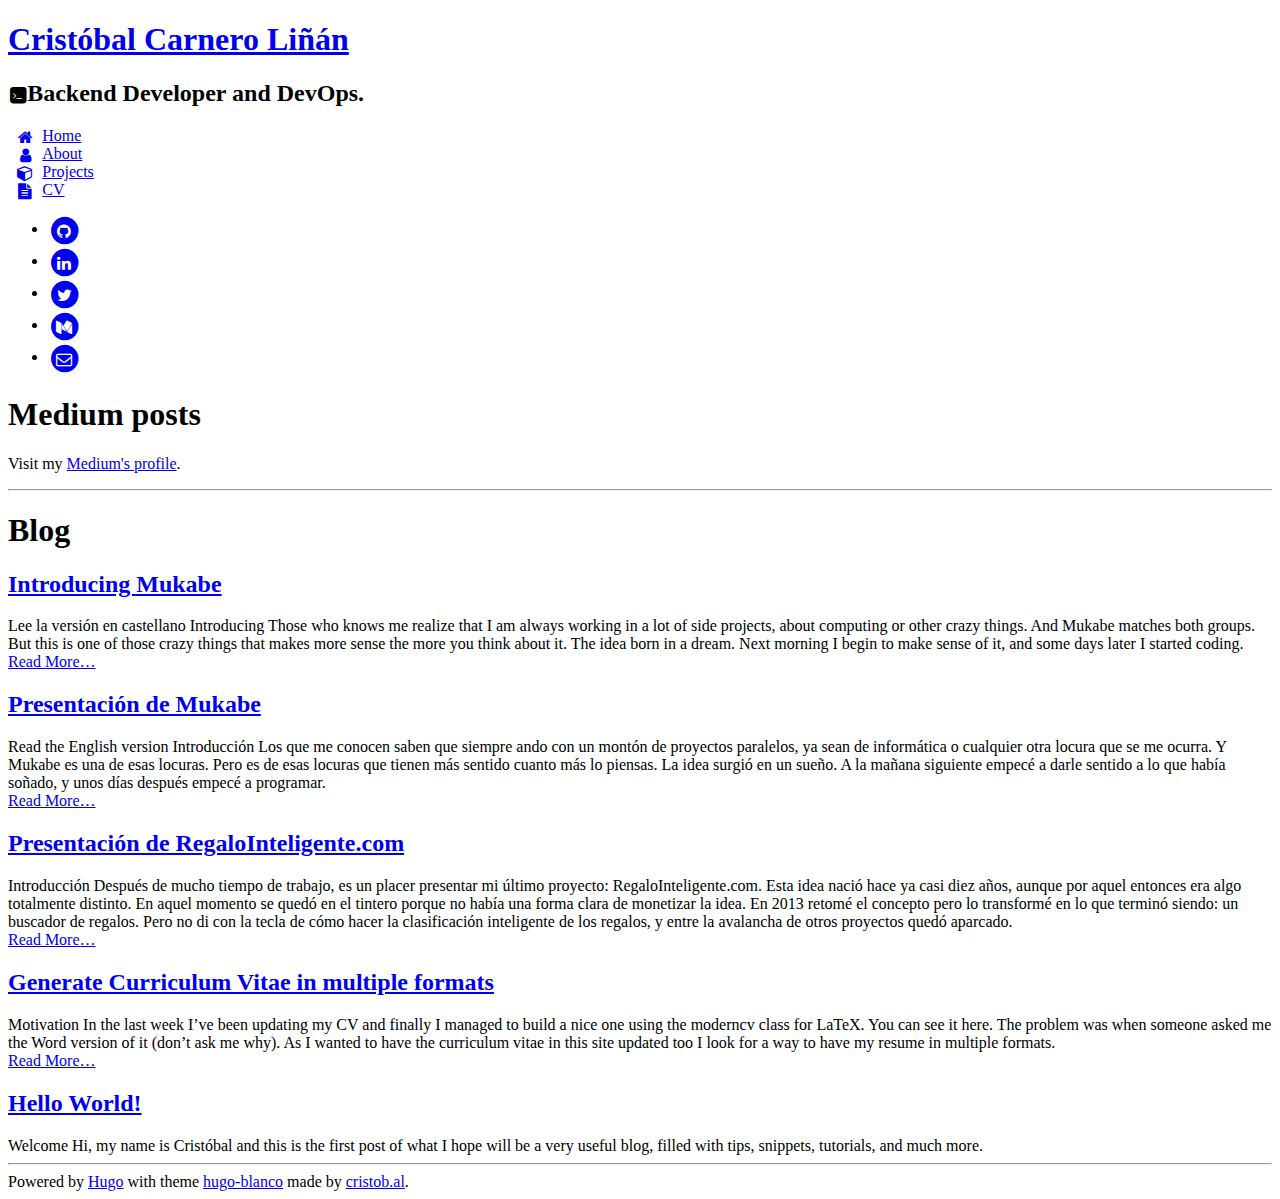
<file: index.html>
<!doctype html><html lang=en-us><head><meta name=generator content="Hugo 0.69.0"><meta charset=utf-8><title>Cristóbal Carnero Liñán</title><base href=https://cristobal.dev/><link rel=canonical href=https://cristobal.dev/><link rel="shortcut icon" href=https://cristobal.dev/favicon.ico type=image/x-icon><link rel=icon href=https://cristobal.dev/favicon.ico type=image/x-icon><link href=https://cristobal.dev/index.xml rel=alternate type=application/rss+xml title="Cristóbal Carnero Liñán"><link rel=stylesheet href=//maxcdn.bootstrapcdn.com/font-awesome/4.3.0/css/font-awesome.min.css><link rel=stylesheet type=text/css href="//fonts.googleapis.com/css?family=Share:400,700&effect=3d"><link rel=stylesheet type=text/css href=https://cristobal.dev/css/blanco.css></head><body><header class=header-panel><h1 id=title class=font-effect-3d><a href=https://cristobal.dev/>Cristóbal Carnero Liñán</a></h1><h2 id=tagline><span class="fa-stack fa-lg" style=font-size:40%><i class="fa fa-square fa-stack-2x"></i><i class="fa fa-terminal fa-stack-1x fa-inverse"></i></span>Backend Developer and DevOps.</h2></header><div id=navigation-panel><nav id=menu-panel><ul class=fa-ul><li><a href=https://cristobal.dev/><i class="fa-li fa fa-home"></i>Home</a></li><li><a href=https://cristobal.dev/about><i class="fa-li fa fa-user"></i>About</a></li><li><a href=https://cristobal.dev/projects><i class="fa-li fa fa-cube"></i>Projects</a></li><li><a href=https://cristobal.dev/cv><i class="fa-li fa fa-file-text"></i>CV</a></li></ul></nav><aside id=social-panel><ul id=social><li><a href=https://github.com/cristobalcl><span class=fa-stack><i class="fa fa-circle fa-stack-2x"></i><i class="fa fa-github fa-stack-1x fa-inverse"></i></span></a></li><li><a href=http://es.linkedin.com/in/ccarnerolinan/><span class=fa-stack><i class="fa fa-circle fa-stack-2x"></i><i class="fa fa-linkedin fa-stack-1x fa-inverse"></i></span></a></li><li><a href=https://twitter.com/cristobal_dev><span class=fa-stack><i class="fa fa-circle fa-stack-2x"></i><i class="fa fa-twitter fa-stack-1x fa-inverse"></i></span></a></li><li><a href=https://medium.com/@cristobalcl><span class=fa-stack><i class="fa fa-circle fa-stack-2x"></i><i class="fa fa-medium fa-stack-1x fa-inverse"></i></span></a></li><li><a href=mailto:ccarnerolinan@gmail.com><span class=fa-stack><i class="fa fa-circle fa-stack-2x"></i><i class="fa fa-envelope-o fa-stack-1x fa-inverse"></i></span></a></li></ul></aside></div><section id=main-panel><h1>Medium posts</h1><p>Visit my <a href=https://medium.com/@cristobalcl target=_blank>Medium's profile</a>.<div class=medium_list></div><hr><h1>Blog</h1><div><article><div><h2><a href=https://cristobal.dev/post/mukabe_en/>Introducing Mukabe</a></h2>Lee la versión en castellano
Introducing Those who knows me realize that I am always working in a lot of side projects, about computing or other crazy things. And Mukabe matches both groups. But this is one of those crazy things that makes more sense the more you think about it.
The idea born in a dream. Next morning I begin to make sense of it, and some days later I started coding.</div><div><a href=https://cristobal.dev/post/mukabe_en/>Read More…</a></div></article><article><div><h2><a href=https://cristobal.dev/post/mukabe/>Presentación de Mukabe</a></h2>Read the English version
Introducción Los que me conocen saben que siempre ando con un montón de proyectos paralelos, ya sean de informática o cualquier otra locura que se me ocurra. Y Mukabe es una de esas locuras. Pero es de esas locuras que tienen más sentido cuanto más lo piensas.
La idea surgió en un sueño. A la mañana siguiente empecé a darle sentido a lo que había soñado, y unos días después empecé a programar.</div><div><a href=https://cristobal.dev/post/mukabe/>Read More…</a></div></article><article><div><h2><a href=https://cristobal.dev/post/regalointeligente/>Presentación de RegaloInteligente.com</a></h2>Introducción Después de mucho tiempo de trabajo, es un placer presentar mi último proyecto: RegaloInteligente.com. Esta idea nació hace ya casi diez años, aunque por aquel entonces era algo totalmente distinto. En aquel momento se quedó en el tintero porque no había una forma clara de monetizar la idea. En 2013 retomé el concepto pero lo transformé en lo que terminó siendo: un buscador de regalos. Pero no di con la tecla de cómo hacer la clasificación inteligente de los regalos, y entre la avalancha de otros proyectos quedó aparcado.</div><div><a href=https://cristobal.dev/post/regalointeligente/>Read More…</a></div></article><article><div><h2><a href=https://cristobal.dev/post/resume-generator/>Generate Curriculum Vitae in multiple formats</a></h2>Motivation In the last week I&rsquo;ve been updating my CV and finally I managed to build a nice one using the moderncv class for LaTeX. You can see it here. The problem was when someone asked me the Word version of it (don&rsquo;t ask me why). As I wanted to have the curriculum vitae in this site updated too I look for a way to have my resume in multiple formats.</div><div><a href=https://cristobal.dev/post/resume-generator/>Read More…</a></div></article><article><div><h2><a href=https://cristobal.dev/post/hello-world/>Hello World!</a></h2>Welcome Hi, my name is Cristóbal and this is the first post of what I hope will be a very useful blog, filled with tips, snippets, tutorials, and much more.</div></article></div></section><script src=https://cristobal.dev/js/medium.js></script><script>updateMediumPosts("cristobalcl");</script><footer id=footer-panel><hr>Powered by <a href=https://gohugo.io/ target=_blank>Hugo</a> with theme <a href=https://github.com/cristobalcl/hugo-blanco target=_blank>hugo-blanco</a> made by <a href=https://cristob.al target=_blank>cristob.al</a>.</footer><script>(function(i,s,o,g,r,a,m){i['GoogleAnalyticsObject']=r;i[r]=i[r]||function(){(i[r].q=i[r].q||[]).push(arguments)},i[r].l=1*new Date();a=s.createElement(o),m=s.getElementsByTagName(o)[0];a.async=1;a.src=g;m.parentNode.insertBefore(a,m)})(window,document,'script','//www.google-analytics.com/analytics.js','ga');ga('create','UA-66537544-1','auto');ga('send','pageview');</script></body></html>
</file>
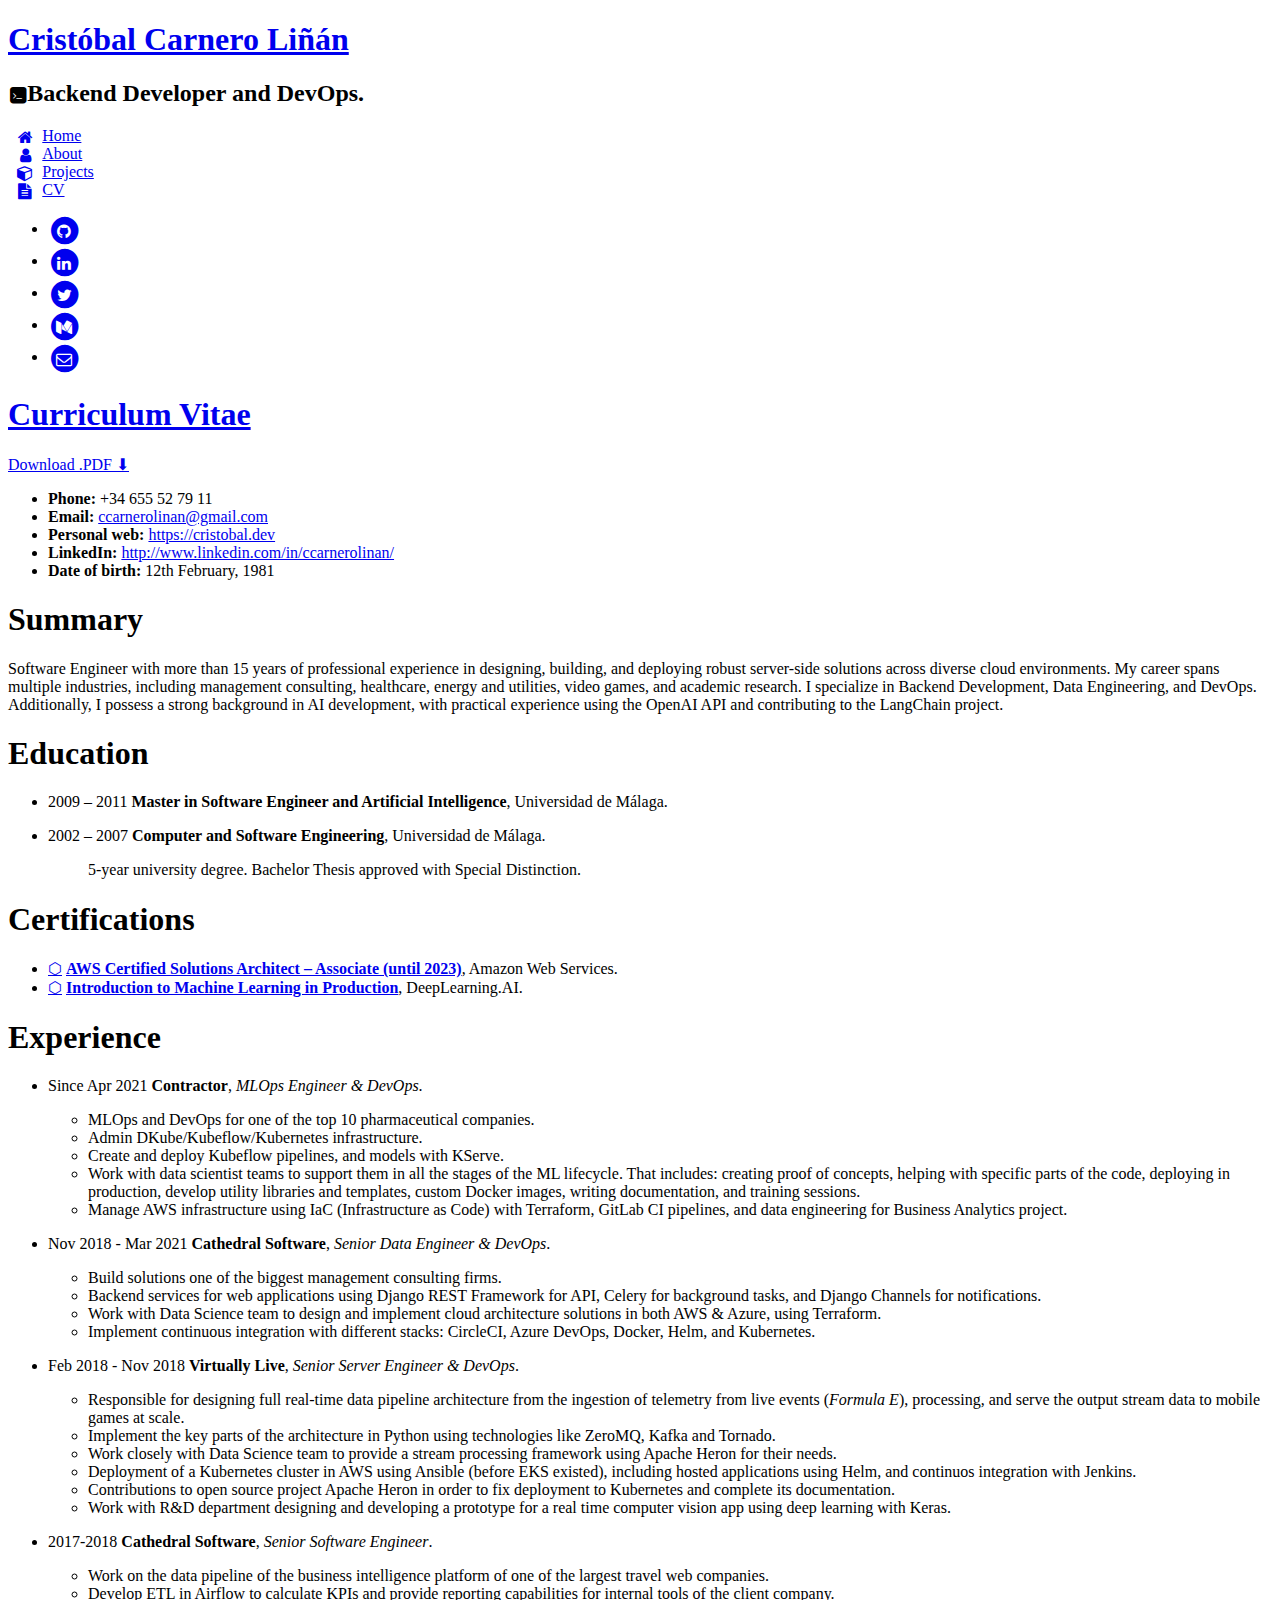
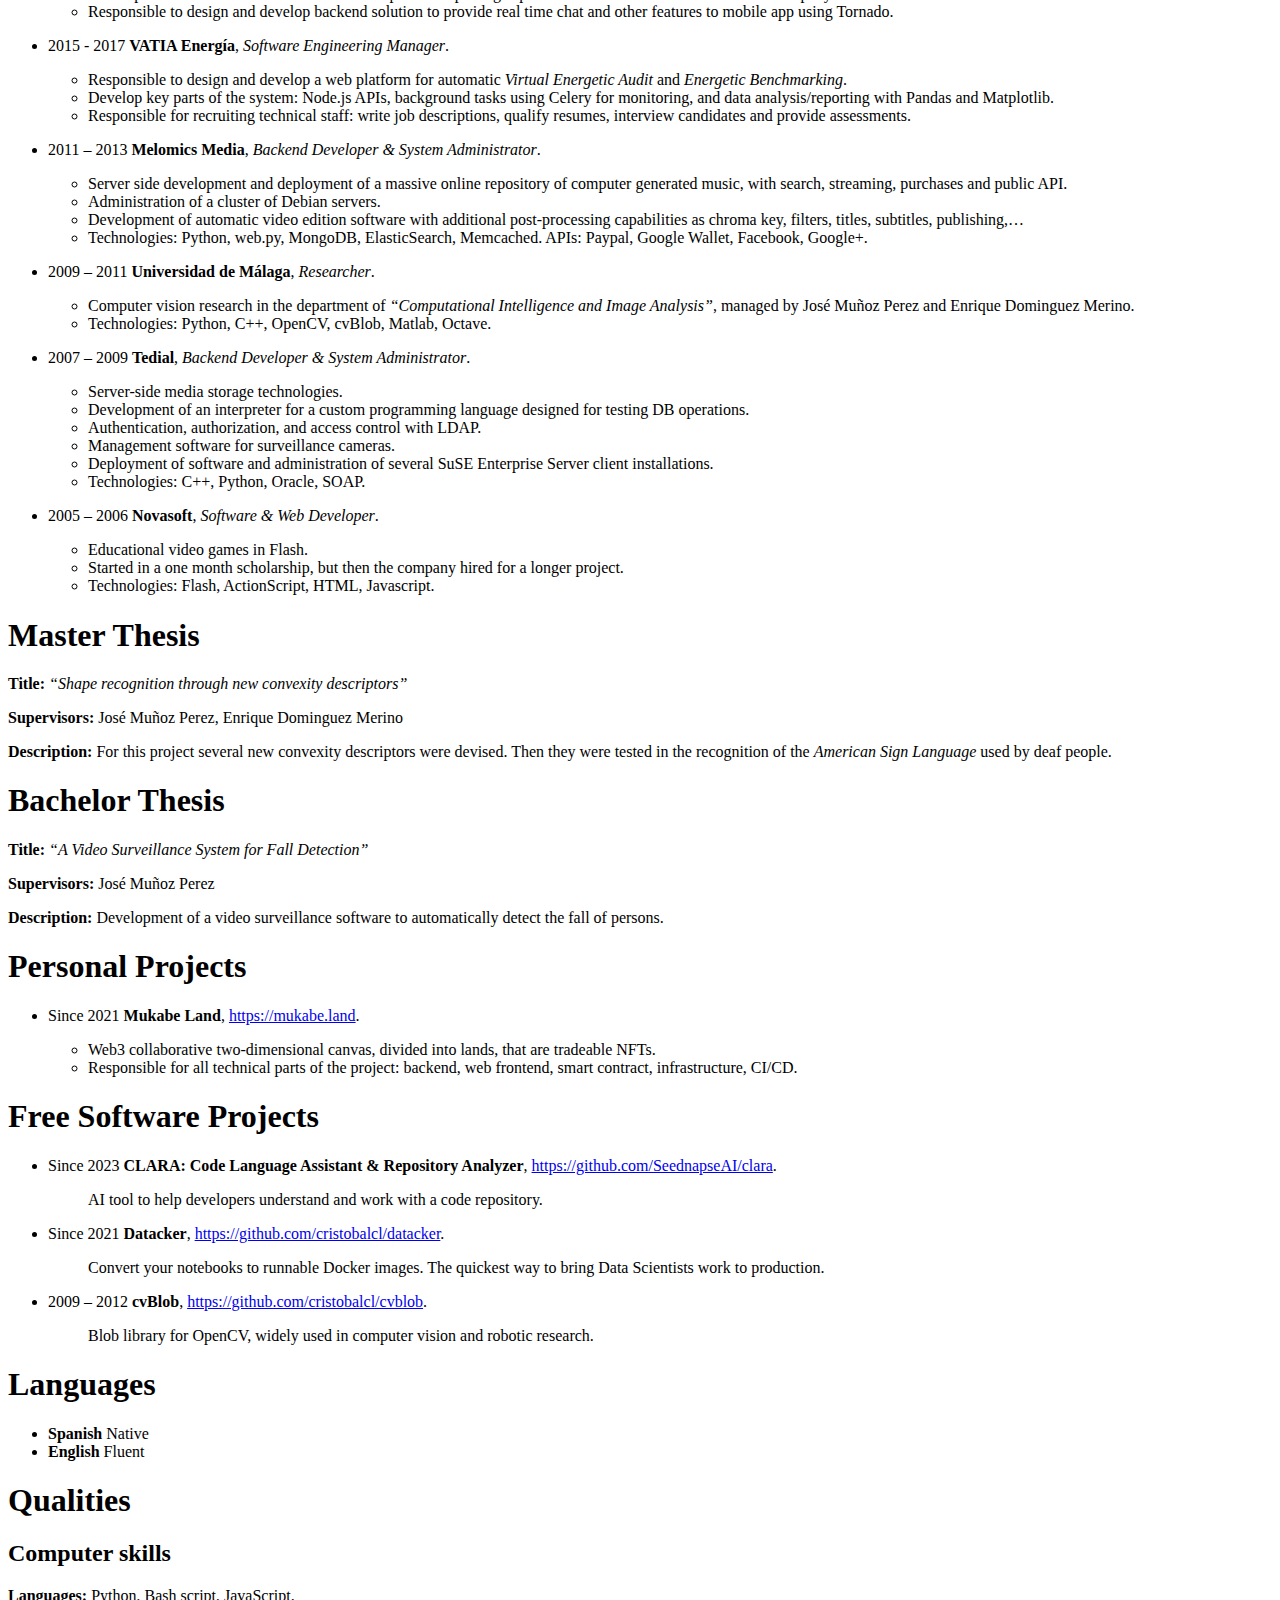
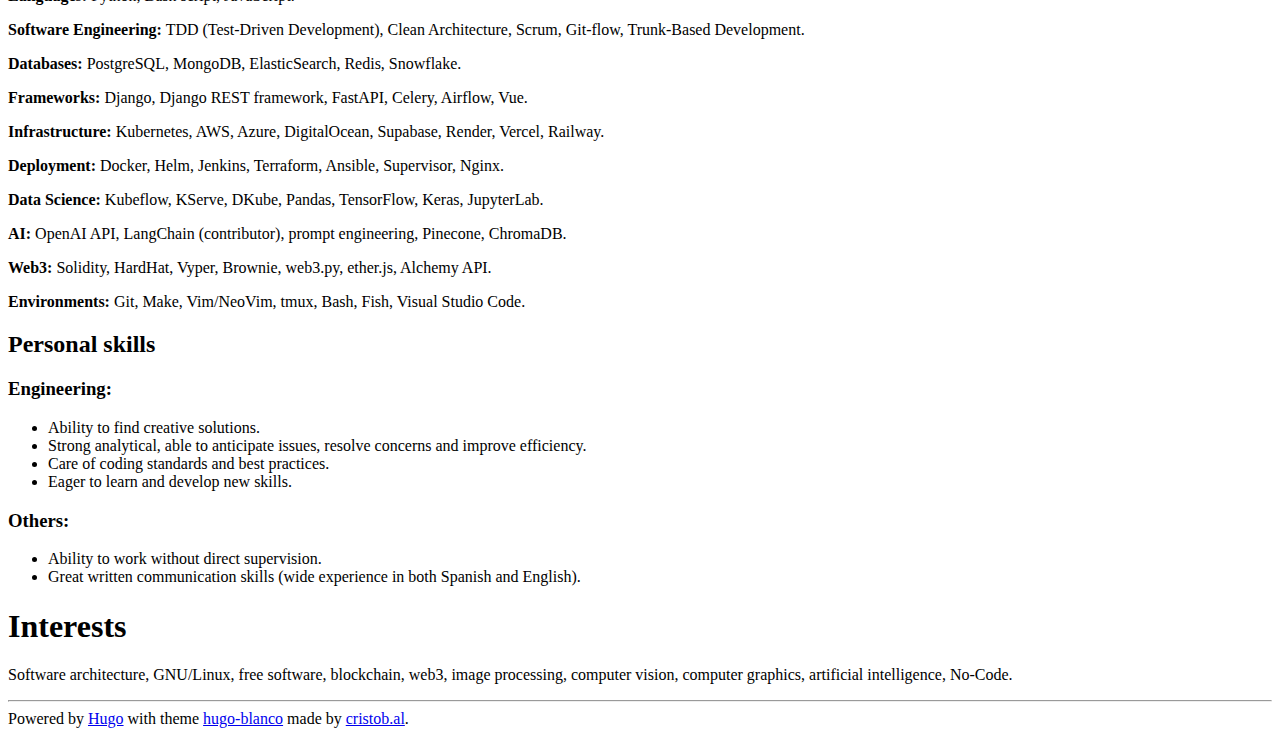
<file: cv/index.html>
<!doctype html><html lang=en-us><head><meta charset=utf-8><title>Curriculum Vitae – Cristóbal Carnero Liñán</title><base href=https://cristobal.dev/><link rel=canonical href=https://cristobal.dev/cv/><link rel="shortcut icon" href=https://cristobal.dev/favicon.ico type=image/x-icon><link rel=icon href=https://cristobal.dev/favicon.ico type=image/x-icon><link href rel=alternate type=application/rss+xml title="Cristóbal Carnero Liñán"><link rel=stylesheet href=//maxcdn.bootstrapcdn.com/font-awesome/4.3.0/css/font-awesome.min.css><link rel=stylesheet type=text/css href="//fonts.googleapis.com/css?family=Share:400,700&effect=3d"><link rel=stylesheet type=text/css href=https://cristobal.dev/css/blanco.css></head><body><header class=header-panel><h1 id=title class=font-effect-3d><a href=https://cristobal.dev/>Cristóbal Carnero Liñán</a></h1><h2 id=tagline><span class="fa-stack fa-lg" style=font-size:40%><i class="fa fa-square fa-stack-2x"></i><i class="fa fa-terminal fa-stack-1x fa-inverse"></i></span>Backend Developer and DevOps.</h2></header><div id=navigation-panel><nav id=menu-panel><ul class=fa-ul><li><a href=https://cristobal.dev/><i class="fa-li fa fa-home"></i>Home</a></li><li><a href=https://cristobal.dev/about><i class="fa-li fa fa-user"></i>About</a></li><li><a href=https://cristobal.dev/projects><i class="fa-li fa fa-cube"></i>Projects</a></li><li><a href=https://cristobal.dev/cv><i class="fa-li fa fa-file-text"></i>CV</a></li></ul></nav><aside id=social-panel><ul id=social><li><a href=https://github.com/cristobalcl><span class=fa-stack><i class="fa fa-circle fa-stack-2x"></i><i class="fa fa-github fa-stack-1x fa-inverse"></i></span></a></li><li><a href=http://es.linkedin.com/in/ccarnerolinan/><span class=fa-stack><i class="fa fa-circle fa-stack-2x"></i><i class="fa fa-linkedin fa-stack-1x fa-inverse"></i></span></a></li><li><a href=https://twitter.com/cristobal_dev><span class=fa-stack><i class="fa fa-circle fa-stack-2x"></i><i class="fa fa-twitter fa-stack-1x fa-inverse"></i></span></a></li><li><a href=https://medium.com/@cristobalcl><span class=fa-stack><i class="fa fa-circle fa-stack-2x"></i><i class="fa fa-medium fa-stack-1x fa-inverse"></i></span></a></li><li><a href=mailto:ccarnerolinan@gmail.com><span class=fa-stack><i class="fa fa-circle fa-stack-2x"></i><i class="fa fa-envelope-o fa-stack-1x fa-inverse"></i></span></a></li></ul></aside></div><section id=main-panel><article class=post><header><h1 class=post-title><a href=https://cristobal.dev/cv/>Curriculum Vitae</a></h1></header><p><a href=https://github.com/cristobalcl/resume/raw/master/output/cristobal-resume.pdf>Download .PDF ⬇</a></p><ul><li><strong>Phone:</strong> +34 655 52 79 11</li><li><strong>Email:</strong> <a href=ccarnerolinan@gmail.com>ccarnerolinan@gmail.com</a></li><li><strong>Personal web:</strong> <a href=https://cristobal.dev>https://cristobal.dev</a></li><li><strong>LinkedIn:</strong> <a href=http://www.linkedin.com/in/ccarnerolinan/>http://www.linkedin.com/in/ccarnerolinan/</a></li><li><strong>Date of birth:</strong> 12th February, 1981</li></ul><h1 id=summary>Summary</h1><p>Software Engineer with more than 15 years of professional experience in designing, building, and deploying robust server-side solutions across diverse cloud environments. My career spans multiple industries, including management consulting, healthcare, energy and utilities, video games, and academic research. I specialize in Backend Development, Data Engineering, and DevOps. Additionally, I possess a strong background in AI development, with practical experience using the OpenAI API and contributing to the LangChain project.</p><h1 id=education>Education</h1><ul><li><p>2009 – 2011 <strong>Master in Software Engineer and Artificial Intelligence</strong>, Universidad de Málaga.</p></li><li><p>2002 – 2007 <strong>Computer and Software Engineering</strong>, Universidad de Málaga.</p><blockquote><p>5-year university degree. Bachelor Thesis approved with Special Distinction.</p></blockquote></li></ul><h1 id=certifications>Certifications</h1><ul><li><a href=https://www.youracclaim.com/badges/392317f0-0508-4901-b27c-4bb3cf924f2e/linked_in_profile>⬡</a> <strong><a href=https://www.youracclaim.com/badges/392317f0-0508-4901-b27c-4bb3cf924f2e/linked_in_profile>AWS Certified Solutions Architect – Associate (until 2023)</a></strong>, Amazon Web Services.</li><li><a href=https://www.coursera.org/account/accomplishments/verify/HXUS5GNYCCG7>⬡</a> <strong><a href=https://www.coursera.org/account/accomplishments/verify/HXUS5GNYCCG7>Introduction to Machine Learning in Production</a></strong>, DeepLearning.AI.</li></ul><h1 id=experience>Experience</h1><ul><li><p>Since Apr 2021 <strong>Contractor</strong>, <em>MLOps Engineer & DevOps</em>.</p><ul><li>MLOps and DevOps for one of the top 10 pharmaceutical companies.</li><li>Admin DKube/Kubeflow/Kubernetes infrastructure.</li><li>Create and deploy Kubeflow pipelines, and models with KServe.</li><li>Work with data scientist teams to support them in all the stages of the ML lifecycle. That includes: creating proof of concepts, helping with specific parts of the code, deploying in production, develop utility libraries and templates, custom Docker images, writing documentation, and training sessions.</li><li>Manage AWS infrastructure using IaC (Infrastructure as Code) with Terraform, GitLab CI pipelines, and data engineering for Business Analytics project.</li></ul></li><li><p>Nov 2018 - Mar 2021 <strong>Cathedral Software</strong>, <em>Senior Data Engineer & DevOps</em>.</p><ul><li>Build solutions one of the biggest management consulting firms.</li><li>Backend services for web applications using Django REST Framework for API, Celery for background tasks, and Django Channels for notifications.</li><li>Work with Data Science team to design and implement cloud architecture solutions in both AWS & Azure, using Terraform.</li><li>Implement continuous integration with different stacks: CircleCI, Azure DevOps, Docker, Helm, and Kubernetes.</li></ul></li><li><p>Feb 2018 - Nov 2018 <strong>Virtually Live</strong>, <em>Senior Server Engineer & DevOps</em>.</p><ul><li>Responsible for designing full real-time data pipeline architecture from the ingestion of telemetry from live events (<em>Formula E</em>), processing, and serve the output stream data to mobile games at scale.</li><li>Implement the key parts of the architecture in Python using technologies like ZeroMQ, Kafka and Tornado.</li><li>Work closely with Data Science team to provide a stream processing framework using Apache Heron for their needs.</li><li>Deployment of a Kubernetes cluster in AWS using Ansible (before EKS existed), including hosted applications using Helm, and continuos integration with Jenkins.</li><li>Contributions to open source project Apache Heron in order to fix deployment to Kubernetes and complete its documentation.</li><li>Work with R&D department designing and developing a prototype for a real time computer vision app using deep learning with Keras.</li></ul></li><li><p>2017-2018 <strong>Cathedral Software</strong>, <em>Senior Software Engineer</em>.</p><ul><li>Work on the data pipeline of the business intelligence platform of one of the largest travel web companies.</li><li>Develop ETL in Airflow to calculate KPIs and provide reporting capabilities for internal tools of the client company.</li><li>Responsible to design and develop backend solution to provide real time chat and other features to mobile app using Tornado.</li></ul></li><li><p>2015 - 2017 <strong>VATIA Energía</strong>, <em>Software Engineering Manager</em>.</p><ul><li>Responsible to design and develop a web platform for automatic <em>Virtual Energetic Audit</em> and <em>Energetic Benchmarking</em>.</li><li>Develop key parts of the system: Node.js APIs, background tasks using Celery for monitoring, and data analysis/reporting with Pandas and Matplotlib.</li><li>Responsible for recruiting technical staff: write job descriptions, qualify resumes, interview candidates and provide assessments.</li></ul></li><li><p>2011 – 2013 <strong>Melomics Media</strong>, <em>Backend Developer & System Administrator</em>.</p><ul><li>Server side development and deployment of a massive online repository of computer generated music, with search, streaming, purchases and public API.</li><li>Administration of a cluster of Debian servers.</li><li>Development of automatic video edition software with additional post-processing capabilities as chroma key, filters, titles, subtitles, publishing,&mldr;</li><li>Technologies: Python, web.py, MongoDB, ElasticSearch, Memcached. APIs: Paypal, Google Wallet, Facebook, Google+.</li></ul></li><li><p>2009 – 2011 <strong>Universidad de Málaga</strong>, <em>Researcher</em>.</p><ul><li>Computer vision research in the department of <em>“Computational Intelligence and Image Analysis”</em>, managed by José Muñoz Perez and Enrique Dominguez Merino.</li><li>Technologies: Python, C++, OpenCV, cvBlob, Matlab, Octave.</li></ul></li><li><p>2007 – 2009 <strong>Tedial</strong>, <em>Backend Developer & System Administrator</em>.</p><ul><li>Server-side media storage technologies.</li><li>Development of an interpreter for a custom programming language designed for testing DB operations.</li><li>Authentication, authorization, and access control with LDAP.</li><li>Management software for surveillance cameras.</li><li>Deployment of software and administration of several SuSE Enterprise Server client installations.</li><li>Technologies: C++, Python, Oracle, SOAP.</li></ul></li><li><p>2005 – 2006 <strong>Novasoft</strong>, <em>Software & Web Developer</em>.</p><ul><li>Educational video games in Flash.</li><li>Started in a one month scholarship, but then the company hired for a longer project.</li><li>Technologies: Flash, ActionScript, HTML, Javascript.</li></ul></li></ul><h1 id=master-thesis>Master Thesis</h1><p><strong>Title:</strong>
<em>“Shape recognition through new convexity descriptors”</em></p><p><strong>Supervisors:</strong>
José Muñoz Perez, Enrique Dominguez Merino</p><p><strong>Description:</strong>
For this project several new convexity descriptors were devised. Then they were tested in the recognition of the <em>American Sign Language</em> used by deaf people.</p><h1 id=bachelor-thesis>Bachelor Thesis</h1><p><strong>Title:</strong>
<em>“A Video Surveillance System for Fall Detection”</em></p><p><strong>Supervisors:</strong>
José Muñoz Perez</p><p><strong>Description:</strong>
Development of a video surveillance software to automatically detect the fall of persons.</p><h1 id=personal-projects>Personal Projects</h1><ul><li><p>Since 2021 <strong>Mukabe Land</strong>, <a href=https://mukabe.land>https://mukabe.land</a>.</p><ul><li>Web3 collaborative two-dimensional canvas, divided into lands, that are tradeable NFTs.</li><li>Responsible for all technical parts of the project: backend, web frontend, smart contract, infrastructure, CI/CD.</li></ul></li></ul><h1 id=free-software-projects>Free Software Projects</h1><ul><li><p>Since 2023 <strong>CLARA: Code Language Assistant & Repository Analyzer</strong>, <a href=https://github.com/SeednapseAI/clara>https://github.com/SeednapseAI/clara</a>.</p><blockquote><p>AI tool to help developers understand and work with a code repository.</p></blockquote></li><li><p>Since 2021 <strong>Datacker</strong>, <a href=https://github.com/cristobalcl/datacker>https://github.com/cristobalcl/datacker</a>.</p><blockquote><p>Convert your notebooks to runnable Docker images. The quickest way to bring Data Scientists work to production.</p></blockquote></li><li><p>2009 – 2012 <strong>cvBlob</strong>, <a href=https://github.com/cristobalcl/cvblob>https://github.com/cristobalcl/cvblob</a>.</p><blockquote><p>Blob library for OpenCV, widely used in computer vision and robotic research.</p></blockquote></li></ul><h1 id=languages>Languages</h1><ul><li><strong>Spanish</strong> Native</li><li><strong>English</strong> Fluent</li></ul><h1 id=qualities>Qualities</h1><h2 id=computer-skills>Computer skills</h2><p><strong>Languages:</strong>
Python, Bash script, JavaScript.</p><p><strong>Software Engineering:</strong>
TDD (Test-Driven Development), Clean Architecture, Scrum, Git-flow, Trunk-Based Development.</p><p><strong>Databases:</strong>
PostgreSQL, MongoDB, ElasticSearch, Redis, Snowflake.</p><p><strong>Frameworks:</strong>
Django, Django REST framework, FastAPI, Celery, Airflow, Vue.</p><p><strong>Infrastructure:</strong>
Kubernetes, AWS, Azure, DigitalOcean, Supabase, Render, Vercel, Railway.</p><p><strong>Deployment:</strong>
Docker, Helm, Jenkins, Terraform, Ansible, Supervisor, Nginx.</p><p><strong>Data Science:</strong>
Kubeflow, KServe, DKube, Pandas, TensorFlow, Keras, JupyterLab.</p><p><strong>AI:</strong>
OpenAI API, LangChain (contributor), prompt engineering, Pinecone, ChromaDB.</p><p><strong>Web3:</strong>
Solidity, HardHat, Vyper, Brownie, web3.py, ether.js, Alchemy API.</p><p><strong>Environments:</strong>
Git, Make, Vim/NeoVim, tmux, Bash, Fish, Visual Studio Code.</p><h2 id=personal-skills>Personal skills</h2><h3 id=engineering>Engineering:</h3><ul><li>Ability to find creative solutions.</li><li>Strong analytical, able to anticipate issues, resolve concerns and improve efficiency.</li><li>Care of coding standards and best practices.</li><li>Eager to learn and develop new skills.</li></ul><h3 id=others>Others:</h3><ul><li>Ability to work without direct supervision.</li><li>Great written communication skills (wide experience in both Spanish and English).</li></ul><h1 id=interests>Interests</h1><p>Software architecture, GNU/Linux, free software, blockchain, web3, image processing, computer vision, computer graphics, artificial intelligence, No-Code.</p><footer><footer></article></section><footer id=footer-panel><hr>Powered by <a href=https://gohugo.io/ target=_blank>Hugo</a> with theme <a href=https://github.com/cristobalcl/hugo-blanco target=_blank>hugo-blanco</a> made by <a href=https://cristob.al target=_blank>cristob.al</a>.</footer><script>(function(i,s,o,g,r,a,m){i['GoogleAnalyticsObject']=r;i[r]=i[r]||function(){(i[r].q=i[r].q||[]).push(arguments)},i[r].l=1*new Date();a=s.createElement(o),m=s.getElementsByTagName(o)[0];a.async=1;a.src=g;m.parentNode.insertBefore(a,m)})(window,document,'script','//www.google-analytics.com/analytics.js','ga');ga('create','UA-66537544-1','auto');ga('send','pageview');</script></body></html>
</file>
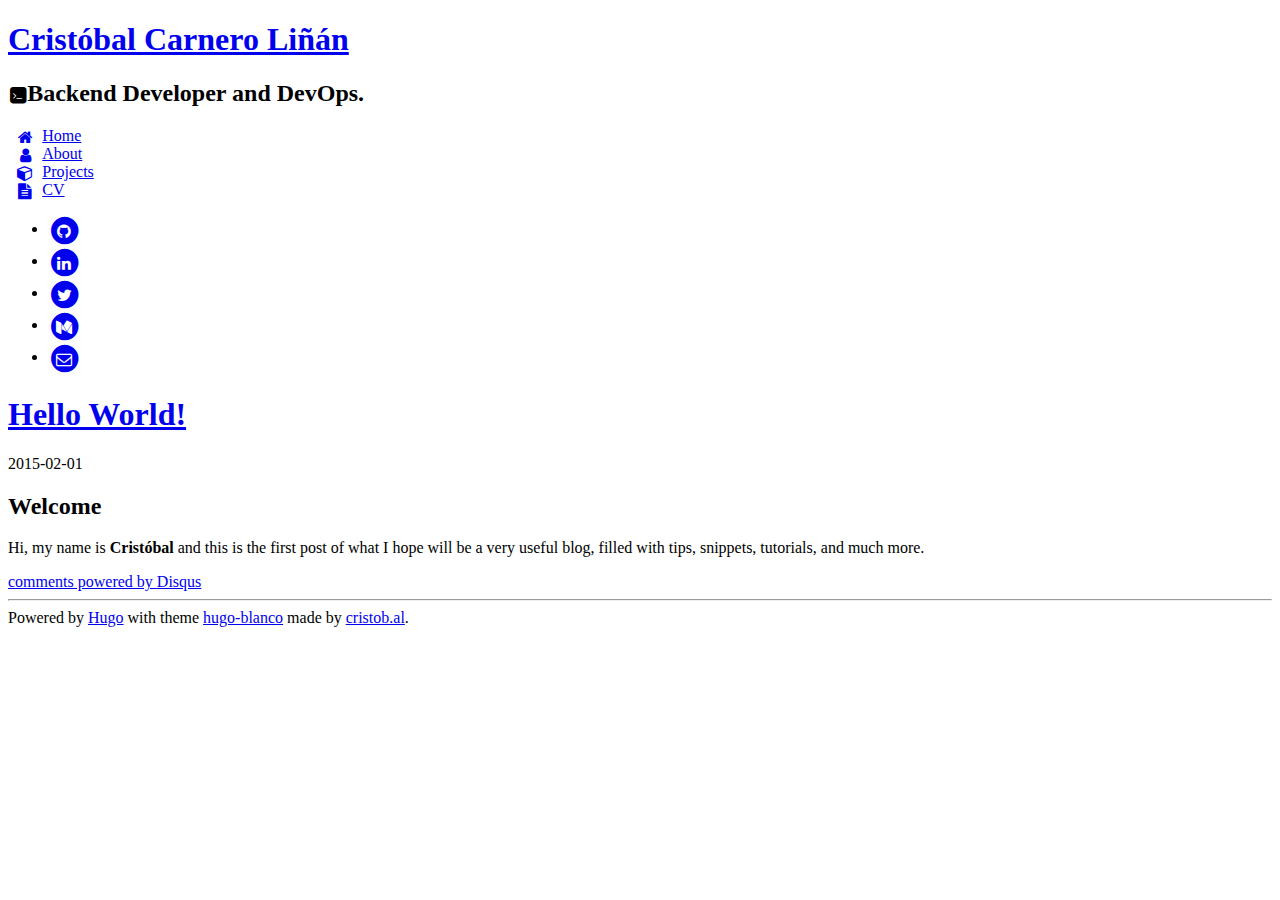
<file: post/hello-world/index.html>
<!doctype html><html lang=en-us><head><meta charset=utf-8><title>Hello World! – Cristóbal Carnero Liñán</title><base href=https://cristobal.dev/><link rel=canonical href=https://cristobal.dev/post/hello-world/><link rel="shortcut icon" href=https://cristobal.dev/favicon.ico type=image/x-icon><link rel=icon href=https://cristobal.dev/favicon.ico type=image/x-icon><link href rel=alternate type=application/rss+xml title="Cristóbal Carnero Liñán"><link rel=stylesheet href=//maxcdn.bootstrapcdn.com/font-awesome/4.3.0/css/font-awesome.min.css><link rel=stylesheet type=text/css href="//fonts.googleapis.com/css?family=Share:400,700&effect=3d"><link rel=stylesheet type=text/css href=https://cristobal.dev/css/blanco.css></head><body><header class=header-panel><h1 id=title class=font-effect-3d><a href=https://cristobal.dev/>Cristóbal Carnero Liñán</a></h1><h2 id=tagline><span class="fa-stack fa-lg" style=font-size:40%><i class="fa fa-square fa-stack-2x"></i><i class="fa fa-terminal fa-stack-1x fa-inverse"></i></span>Backend Developer and DevOps.</h2></header><div id=navigation-panel><nav id=menu-panel><ul class=fa-ul><li><a href=https://cristobal.dev/><i class="fa-li fa fa-home"></i>Home</a></li><li><a href=https://cristobal.dev/about><i class="fa-li fa fa-user"></i>About</a></li><li><a href=https://cristobal.dev/projects><i class="fa-li fa fa-cube"></i>Projects</a></li><li><a href=https://cristobal.dev/cv><i class="fa-li fa fa-file-text"></i>CV</a></li></ul></nav><aside id=social-panel><ul id=social><li><a href=https://github.com/cristobalcl><span class=fa-stack><i class="fa fa-circle fa-stack-2x"></i><i class="fa fa-github fa-stack-1x fa-inverse"></i></span></a></li><li><a href=http://es.linkedin.com/in/ccarnerolinan/><span class=fa-stack><i class="fa fa-circle fa-stack-2x"></i><i class="fa fa-linkedin fa-stack-1x fa-inverse"></i></span></a></li><li><a href=https://twitter.com/cristobal_dev><span class=fa-stack><i class="fa fa-circle fa-stack-2x"></i><i class="fa fa-twitter fa-stack-1x fa-inverse"></i></span></a></li><li><a href=https://medium.com/@cristobalcl><span class=fa-stack><i class="fa fa-circle fa-stack-2x"></i><i class="fa fa-medium fa-stack-1x fa-inverse"></i></span></a></li><li><a href=mailto:ccarnerolinan@gmail.com><span class=fa-stack><i class="fa fa-circle fa-stack-2x"></i><i class="fa fa-envelope-o fa-stack-1x fa-inverse"></i></span></a></li></ul></aside></div><section id=main-panel><article class=post><header><h1 class=post-title><a href=https://cristobal.dev/post/hello-world/>Hello World!</a></h1><span class=post-date>2015-02-01</span></header><h2 id=welcome>Welcome</h2><p>Hi, my name is <strong>Cristóbal</strong> and this is the first post of what I hope will be a very useful blog, filled with tips, snippets, tutorials, and much more.</p><footer><footer></article><div id=disqus_thread></div><script type=text/javascript>(function(){if(window.location.hostname=="localhost")
return;var dsq=document.createElement('script');dsq.type='text/javascript';dsq.async=true;var disqus_shortname='cristbal';dsq.src='//'+disqus_shortname+'.disqus.com/embed.js';(document.getElementsByTagName('head')[0]||document.getElementsByTagName('body')[0]).appendChild(dsq);})();</script><noscript>Please enable JavaScript to view the <a href=http://disqus.com/?ref_noscript>comments powered by Disqus.</a></noscript><a href=http://disqus.com/ class=dsq-brlink>comments powered by <span class=logo-disqus>Disqus</span></a></section><footer id=footer-panel><hr>Powered by <a href=https://gohugo.io/ target=_blank>Hugo</a> with theme <a href=https://github.com/cristobalcl/hugo-blanco target=_blank>hugo-blanco</a> made by <a href=https://cristob.al target=_blank>cristob.al</a>.</footer><script>(function(i,s,o,g,r,a,m){i['GoogleAnalyticsObject']=r;i[r]=i[r]||function(){(i[r].q=i[r].q||[]).push(arguments)},i[r].l=1*new Date();a=s.createElement(o),m=s.getElementsByTagName(o)[0];a.async=1;a.src=g;m.parentNode.insertBefore(a,m)})(window,document,'script','//www.google-analytics.com/analytics.js','ga');ga('create','UA-66537544-1','auto');ga('send','pageview');</script></body></html>
</file>
